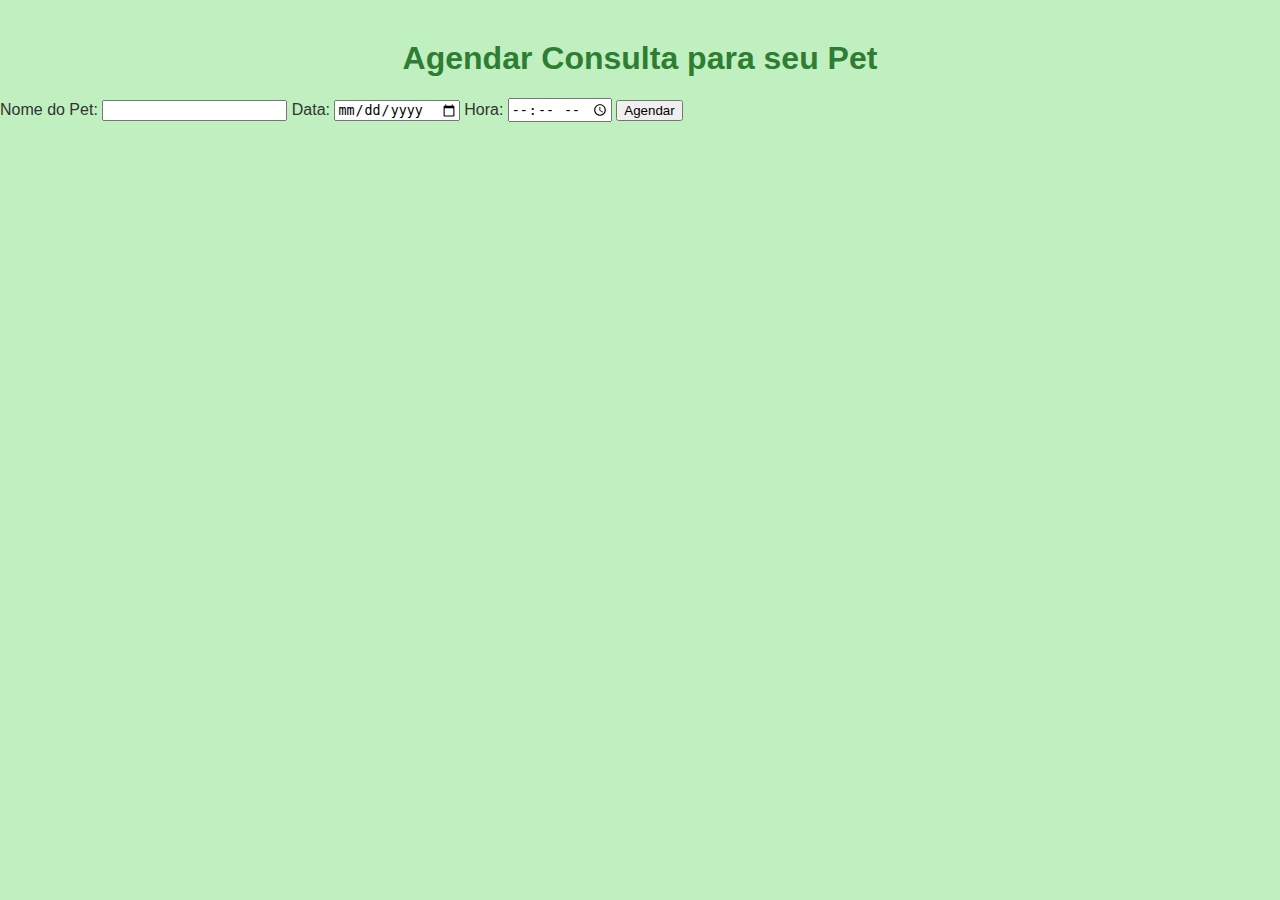
<file: portal-pra-pets/agendamento_confirmado.html>
<!DOCTYPE html>
<html lang="en">
<head>
    <meta charset="UTF-8">
    <meta name="viewport" content="width=device-width, initial-scale=1.0">
    <title>Agendar Consulta - Pra Pets</title>
    <link rel="stylesheet" href="agendamento.css">

</head>
<body>
    <h1>Agendar Consulta para seu Pet</h1>
  
    <form action="agendamento_confirmado.html" method="get">
      <label for="nome">Nome do Pet:</label>
      <input type="text" id="nome" name="nome" required>
  
      <label for="data">Data:</label>
      <input type="date" id="data" name="data" required>
  
      <label for="hora">Hora:</label>
      <input type="time" id="hora" name="hora" required>
  
      <button type="submit">Agendar</button>
    </form>
    
</body>
</html>
</file>
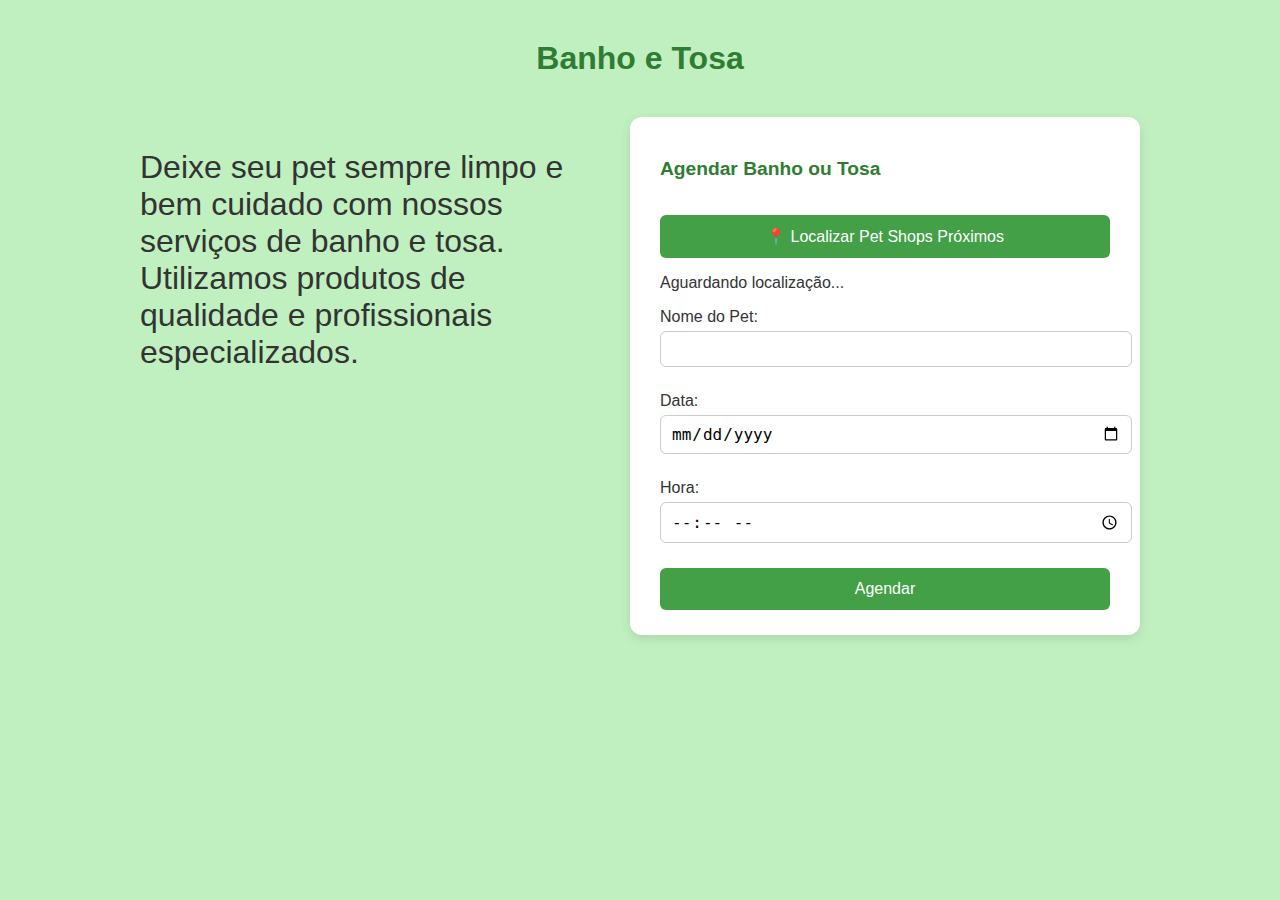
<file: portal-pra-pets/banho-tosa.html>
<!DOCTYPE html>
<html lang="pt-br">
<head>
  <meta charset="UTF-8">
  <title>Banho e Tosa - Pra Pets</title>
  <link rel="stylesheet" href="agendamento.css">
</head>
<body>
  <h1>Banho e Tosa</h1>

  <div class="main-content">
    <div class="text-section">
      <p>Deixe seu pet sempre limpo e bem cuidado com nossos serviços de banho e tosa. Utilizamos produtos de qualidade e profissionais especializados.</p>
    </div>

    <div class="form-section">
      <h2>Agendar Banho ou Tosa</h2>

      <div class="localizacao-box">
        <button onclick="obterLocalizacao()">📍 Localizar Pet Shops Próximos</button>
        <div id="resultado"><p>Aguardando localização...</p></div>
      </div>

      <form action="#" method="post">
        <label for="nome">Nome do Pet:</label>
        <input type="text" id="nome" name="nome" required>

        <label for="data">Data:</label>
        <input type="date" id="data" name="data" required>

        <label for="hora">Hora:</label>
        <input type="time" id="hora" name="hora" required>

        <button type="submit">Agendar</button>
      </form>
    </div>
  </div>

  <script>
    const tipoServico = "banho"; // define o tipo de serviço para a geolocalização
  </script>
  <script src="js/geolocalizacao.js"></script>
</body>
</html>
</file>
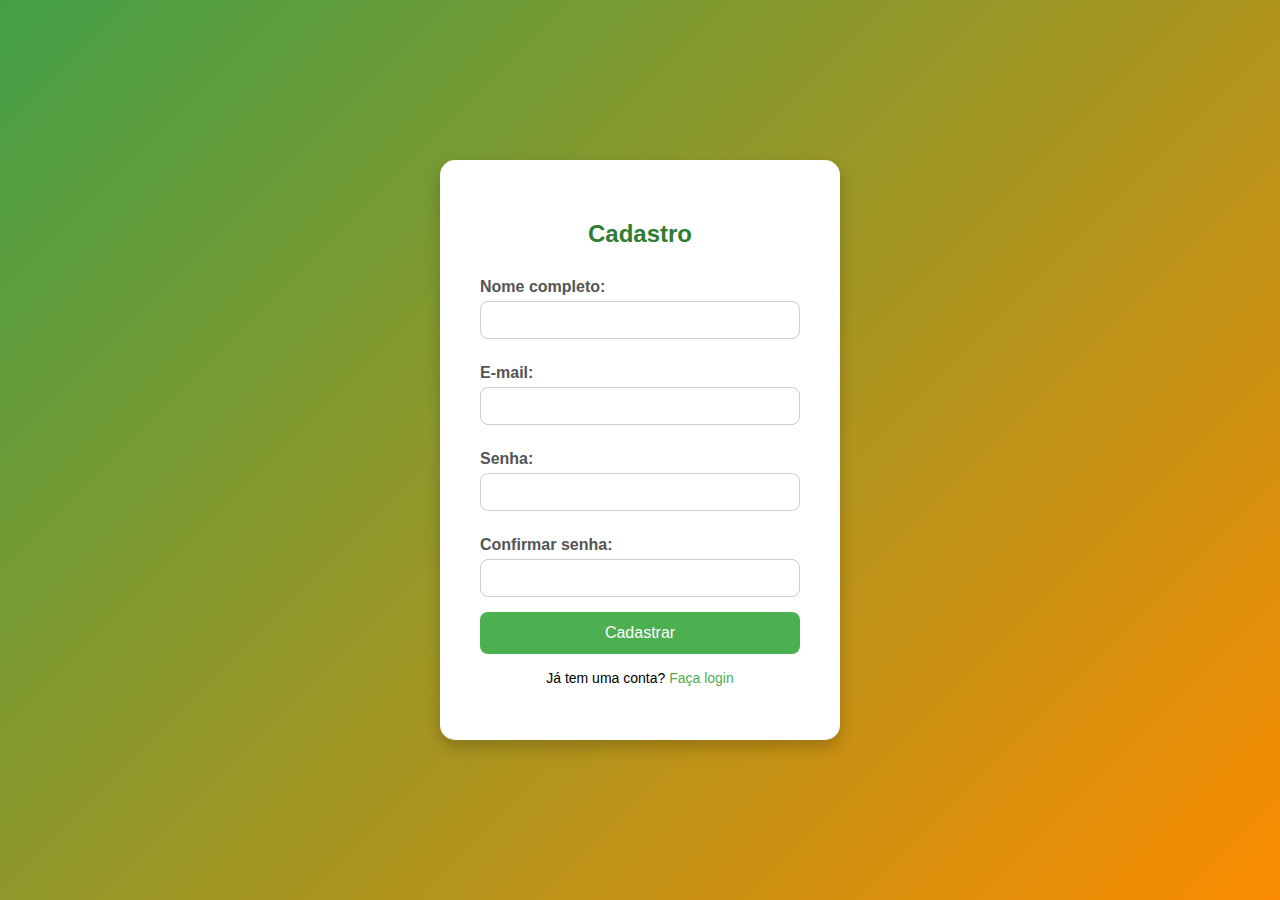
<file: portal-pra-pets/cadastro.html>
<html lang="pt-br">
<head>
    <meta charset="UTF-8">
    <title>Cadastro - Portal Pra Pets</title>
    <link rel="stylesheet" href="form.css">
</head>
<body>
    <div class="form-container">
        <h2>Cadastro</h2>
        <form action="#" method="post">
            <label for="nome">Nome completo:</label>
            <input type="text" id="nome" name="nome" required>
            <label for="email">E-mail:</label>
            <input type="email" id="email" name="email" required>
            <label for="senha">Senha:</label>
            <input type="password" id="senha" name="senha" required>
            <label for="confirmar">Confirmar senha:</label>
            <input type="password" id="confirmar" name="confirmar" required>
            <button type="submit">Cadastrar</button>
        </form>
        <p>Já tem uma conta? <a href="login.html">Faça login</a></p>
    </div>
</body>
</html>
</file>
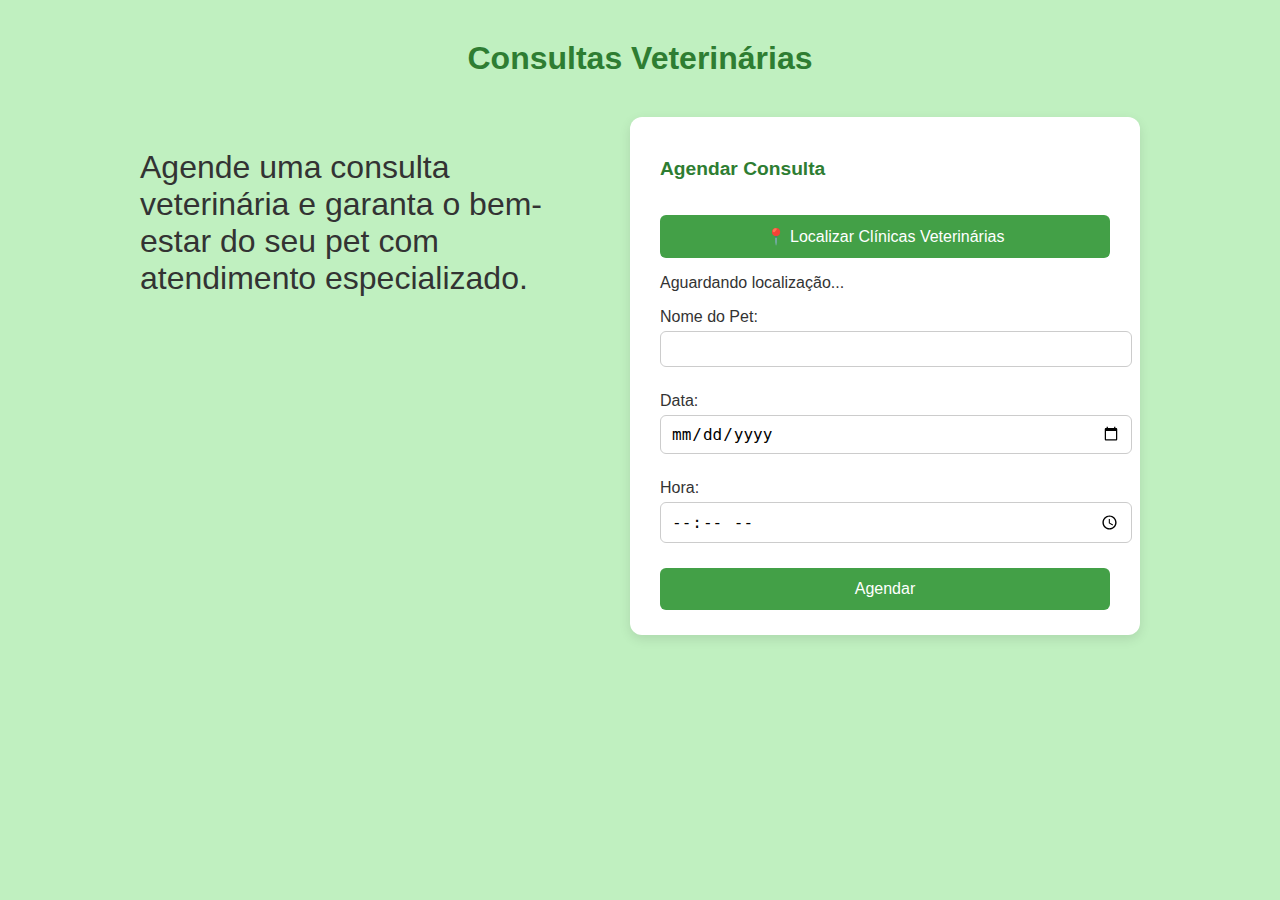
<file: portal-pra-pets/consultas.html>
<!DOCTYPE html>
<!DOCTYPE html>
<html lang="pt-br">
<head>
  <meta charset="UTF-8">
  <title>Consultas - Pra Pets</title>
  <link rel="stylesheet" href="agendamento.css">
</head>
<body>
  <h1>Consultas Veterinárias</h1>

  <div class="main-content">
    <div class="text-section">
      <p>Agende uma consulta veterinária e garanta o bem-estar do seu pet com atendimento especializado.</p>
    </div>

    <div class="form-section">
      <h2>Agendar Consulta</h2>

      <div class="localizacao-box">
        <button onclick="obterLocalizacao()">📍 Localizar Clínicas Veterinárias</button>
        <div id="resultado"><p>Aguardando localização...</p></div>
      </div>

      <form action="#" method="post">
        <label for="nome">Nome do Pet:</label>
        <input type="text" id="nome" name="nome" required>

        <label for="data">Data:</label>
        <input type="date" id="data" name="data" required>

        <label for="hora">Hora:</label>
        <input type="time" id="hora" name="hora" required>

        <button type="submit">Agendar</button>
      </form>
    </div>
  </div>

  <script>
    const tipoServico = "consultas";
  </script>
  <script src="js/geolocalizacao.js"></script>
</body>
</html>
</file>
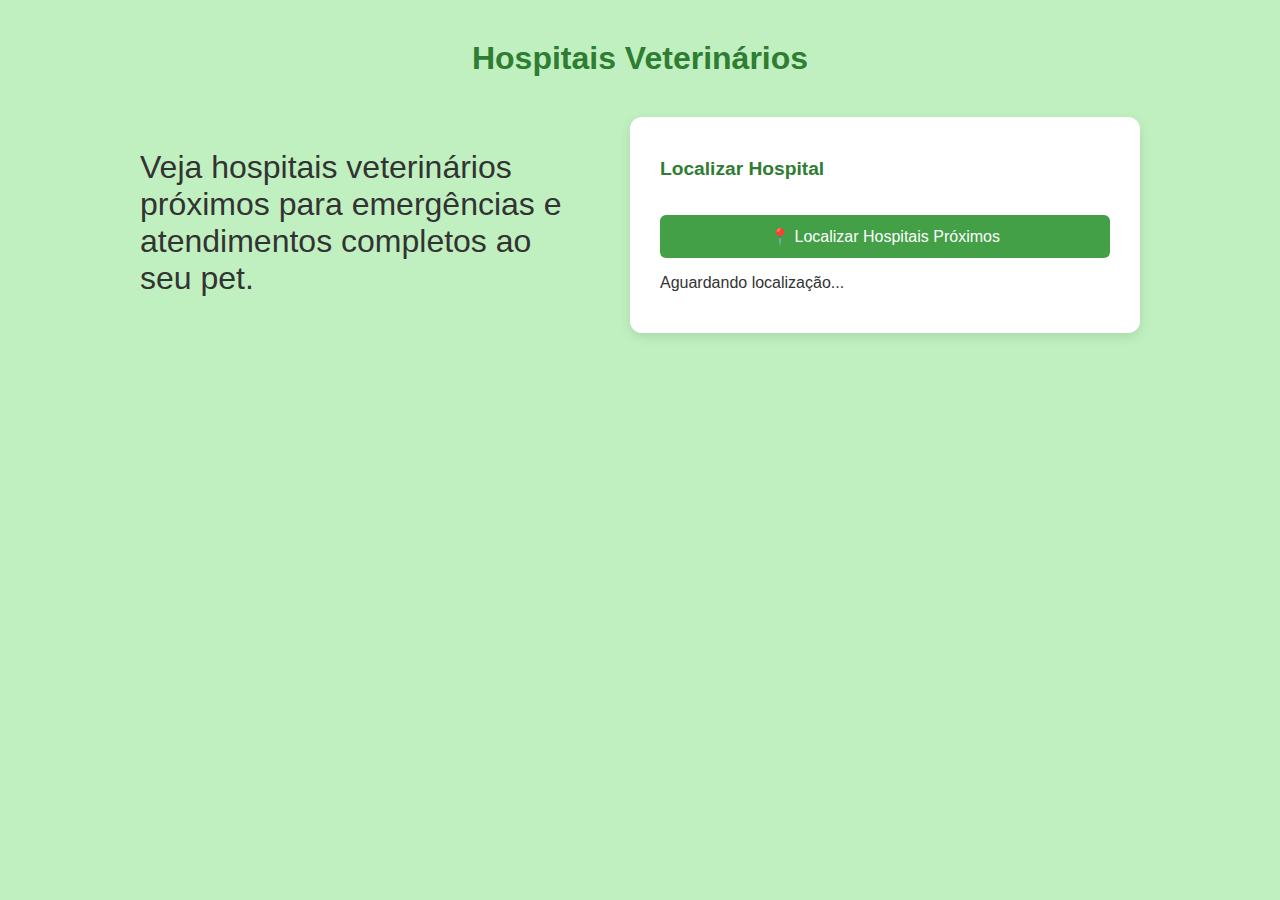
<file: portal-pra-pets/hospitais.html>
<!DOCTYPE html>
<html lang="pt-br">
<head>
  <meta charset="UTF-8">
  <title>Hospitais Próximos - Pra Pets</title>
  <link rel="stylesheet" href="agendamento.css">
</head>
<body>
  <h1>Hospitais Veterinários</h1>

  <div class="main-content">
    <div class="text-section">
      <p>Veja hospitais veterinários próximos para emergências e atendimentos completos ao seu pet.</p>
    </div>

    <div class="form-section">
      <h2>Localizar Hospital</h2>

      <div class="localizacao-box">
        <button onclick="obterLocalizacao()">📍 Localizar Hospitais Próximos</button>
        <div id="resultado"><p>Aguardando localização...</p></div>
      </div>
    </div>
  </div>

  <script>
    const tipoServico = "hospitais";
  </script>
  <script src="js/geolocalizacao.js"></script>
</body>
</html>
</file>
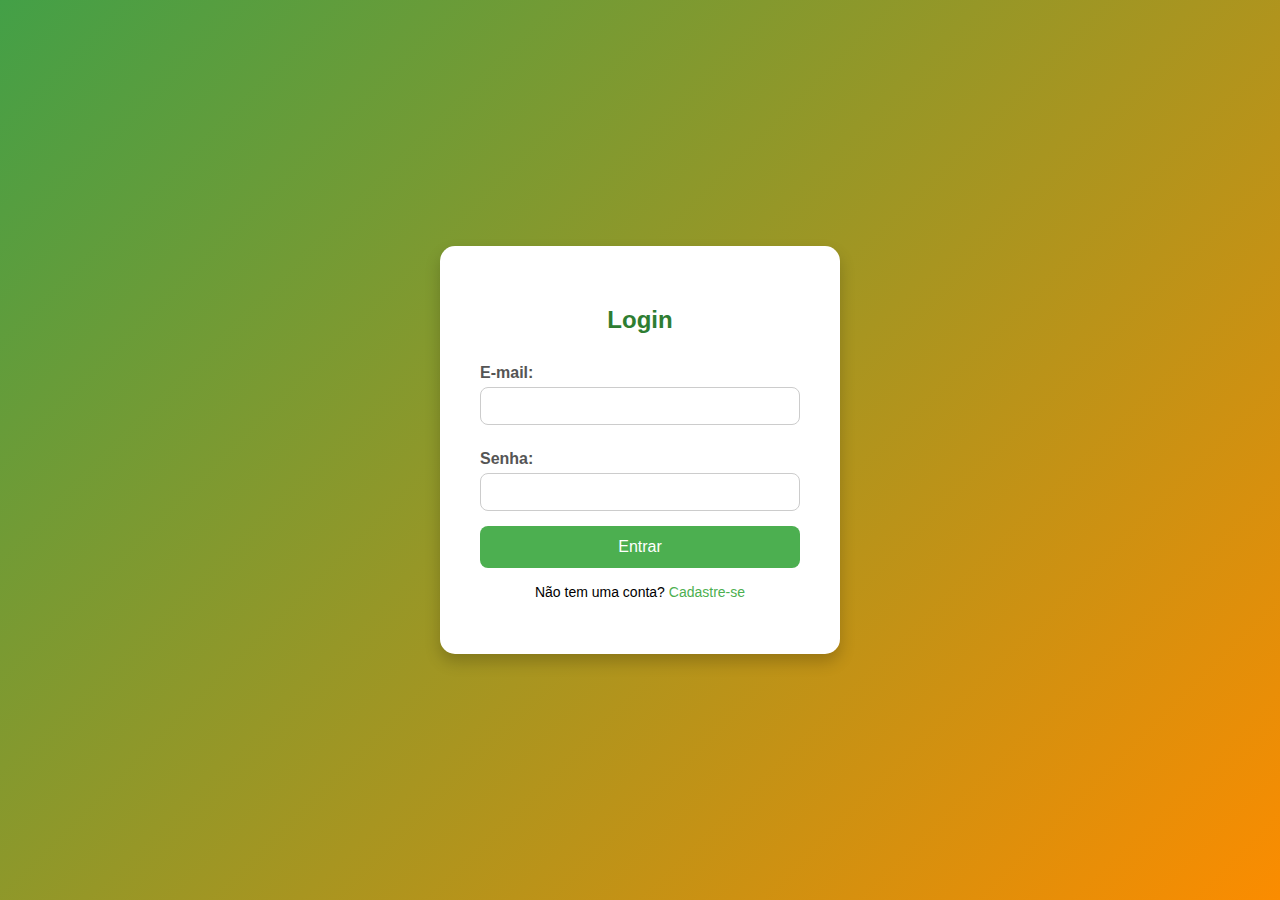
<file: portal-pra-pets/login.html>
<html lang="pt-br">
<head>
    <meta charset="UTF-8">
    <title>Login - Portal Pra Pets</title>
    <link rel="stylesheet" href="form.css">
</head>
<body>
    <div class="form-container">
        <h2>Login</h2>
        <form action="#" method="post">
            <label for="email">E-mail:</label>
            <input type="email" id="email" name="email" required>
            <label for="senha">Senha:</label>
            <input type="password" id="senha" name="senha" required>
            <button type="submit">Entrar</button>
        </form>
        <p>Não tem uma conta? <a href="cadastro.html">Cadastre-se</a></p>
    </div>
</body>
</html>
</file>
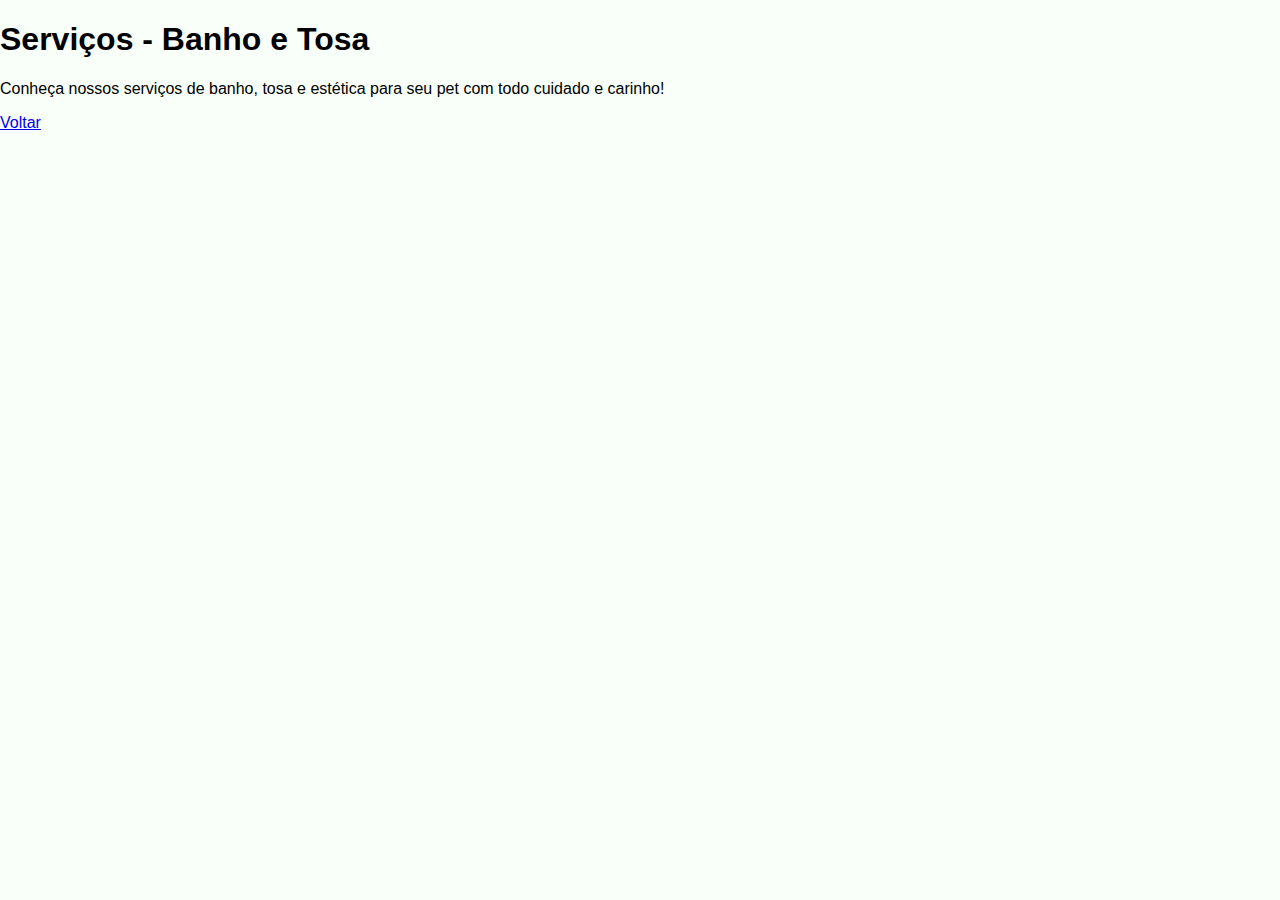
<file: portal-pra-pets/servicos.html>
<!DOCTYPE html>
<html lang="pt-BR">
<head>
  <meta charset="UTF-8">
  <title>Serviços - Portal Pra Pets</title>
  <link rel="stylesheet" href="style.css">
</head>
<body>
  <header><h1>Serviços - Banho e Tosa</h1></header>
  <main>
    <p>Conheça nossos serviços de banho, tosa e estética para seu pet com todo cuidado e carinho!</p>
    <a href="index.html" class="btn">Voltar</a>
  </main>
</body>
</html>
</file>
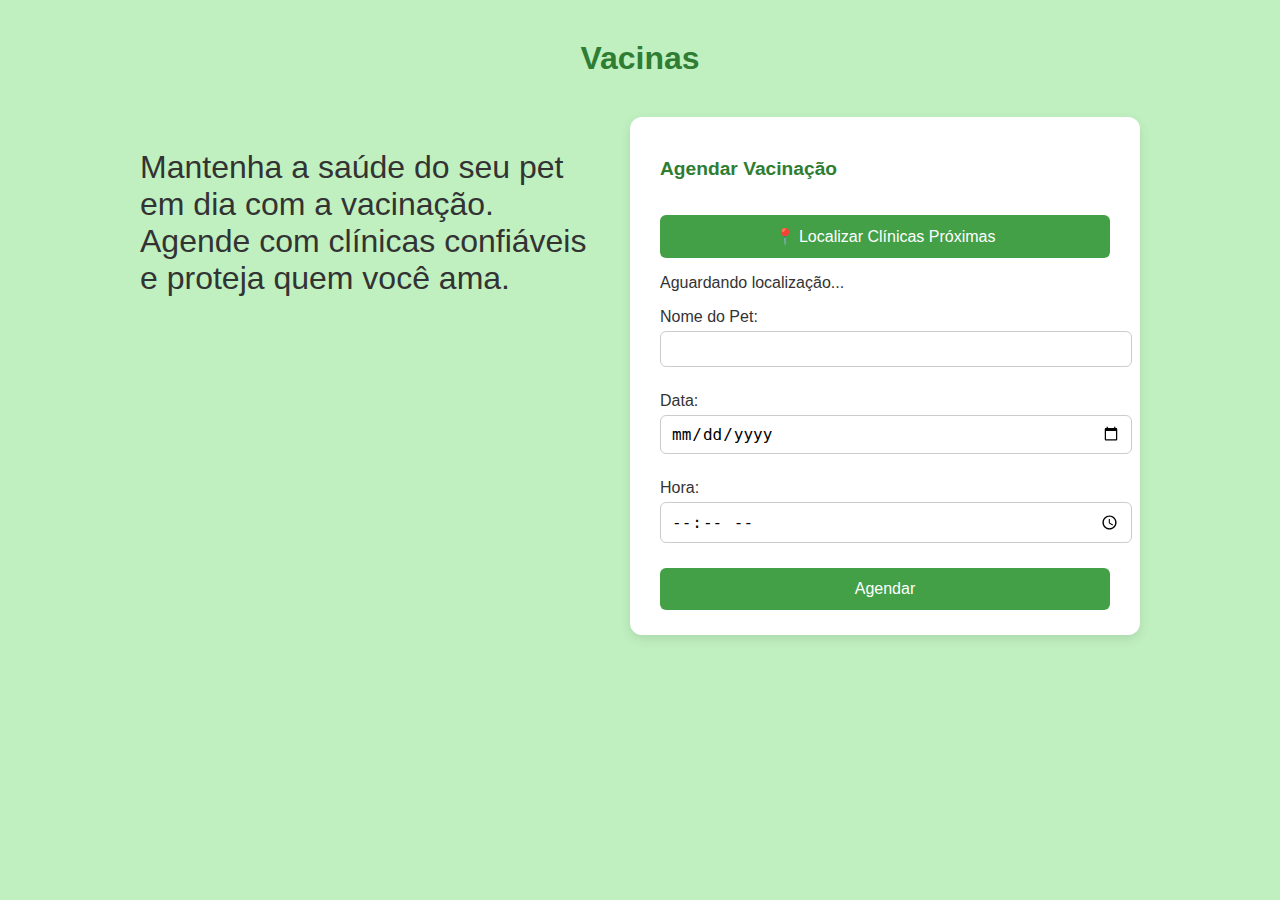
<file: portal-pra-pets/vacinas.html>
<!DOCTYPE html>
<html lang="pt-br">
<head>
  <meta charset="UTF-8">
  <title>Vacinas - Pra Pets</title>
  <link rel="stylesheet" href="agendamento.css">
</head>
<body>
  <h1>Vacinas</h1>

  <div class="main-content">
    <div class="text-section">
      <p>Mantenha a saúde do seu pet em dia com a vacinação. Agende com clínicas confiáveis e proteja quem você ama.</p>
    </div>

    <div class="form-section">
      <h2>Agendar Vacinação</h2>

      <div class="localizacao-box">
        <button onclick="obterLocalizacao()">📍 Localizar Clínicas Próximas</button>
        <div id="resultado"><p>Aguardando localização...</p></div>
      </div>

      <form action="#" method="post">
        <label for="nome">Nome do Pet:</label>
        <input type="text" id="nome" name="nome" required>

        <label for="data">Data:</label>
        <input type="date" id="data" name="data" required>

        <label for="hora">Hora:</label>
        <input type="time" id="hora" name="hora" required>

        <button type="submit">Agendar</button>
      </form>
    </div>
  </div>

  <script>
    const tipoServico = "vacinas";
  </script>
  <script src="js/geolocalizacao.js"></script>
</body>
</html>
</file>
<file: portal-pra-pets/agendamento.css>
/* Remove .container antiga, pois não é mais usada */

/* Corpo */
body {
    margin: 0;
    font-family: 'Poppins', sans-serif;
    background-color: #c0f0c0;
    color: #333;
  }
  
  /* Título centralizado */
  h1 {
    text-align: center;
    color: #2e7d32;
    margin-top: 40px;
  }
  
  /* Layout geral com 2 colunas */
  .main-content {
    display: flex;
    justify-content: center;
    align-items: flex-start;
    flex-wrap: wrap;
    max-width: 1000px;
    margin: 40px auto;
    gap: 40px;
    padding: 0 20px;
  }
  
  /* Texto à esquerda */
  .text-section {
    flex: 1;
    min-width: 300px;
  }
  
  .text-section p {
    font-size: 2rem;
    margin-bottom: 20px;
  }
  
  .text-section h2 {
    margin-top: 20px;
    font-size: 2.1rem;
  }
  
  /* Formulário à direita */
  .form-section {
    flex: 1;
    min-width: 300px;
    background: #fff;
    padding: 25px 30px;
    border-radius: 12px;
    box-shadow: 0 4px 12px rgba(0,0,0,0.1);
  }
  
  .form-section h2 {
    font-size: 1.2rem;
    margin-bottom: 20px;
    color: #2e7d32;
  }
  
  .form-section label {
    display: block;
    font-weight: 500;
    margin-bottom: 5px;
    margin-top: 15px;
  }
  
  .form-section input {
    width: 100%;
    padding: 8px 10px;
    font-size: 1rem;
    border: 1px solid #ccc;
    border-radius: 6px;
    margin-bottom: 10px;
  }
  
  .form-section button {
    width: 100%;
    padding: 12px;
    margin-top: 15px;
    font-size: 1rem;
    color: white;
    background-color: #43a047;
    border: none;
    border-radius: 6px;
    cursor: pointer;
  }
  
  .form-section button:hover {
    background-color: #388e3c;
  }
  
  @media (max-width: 768px) {
    .main-content {
      flex-direction: column;
      align-items: center;
    }
  }
</file>
<file: portal-pra-pets/form.css>
/* form.css */
body {
    margin: 0;
    padding: 0;
    background: linear-gradient(135deg, #43a047, #fb8c00);
    height: 100vh;
    font-family: 'Arial', sans-serif;
    display: flex;
    justify-content: center;
    align-items: center;
}

.form-container {
    background-color: white;
    padding: 40px;
    border-radius: 15px;
    box-shadow: 0 8px 16px rgba(0,0,0,0.2);
    width: 320px;
    text-align: center;
}

h2 {
    margin-bottom: 20px;
    color: #2e7d32;
}

form {
    display: flex;
    flex-direction: column;
}

label {
    margin: 10px 0 5px;
    text-align: left;
    font-weight: bold;
    color: #555;
}

input[type="email"],
input[type="password"],
input[type="text"] {  /* Adicionei input[type="text"] aqui */
    padding: 10px;
    border: 1px solid #ccc;
    border-radius: 8px;
    margin-bottom: 15px;
    font-size: 14px;
}

button {
    padding: 12px;
    background-color: #4caf50;
    color: white;
    border: none;
    border-radius: 8px;
    font-size: 16px;
    cursor: pointer;
    transition: background-color 0.3s ease;
}

button:hover {
    background-color: #388e3c;
}

p {
    margin-top: 15px;
    font-size: 14px;
}

a {
    color: #4caf50;
    text-decoration: none;
}

a:hover {
    text-decoration: underline;
}
</file>
<file: portal-pra-pets/style.css>
html {
  scroll-behavior: smooth;
} 

body {
  font-family: Arial, sans-serif;
  margin: 0;
  background: #f9fff9;
}

/* Seção com vídeo de fundo */
.hero {
  position: relative;
  width: 100%;
  height: 100vh; /* altura total da tela */
  overflow: hidden;
  display: flex;
  align-items: center;
  justify-content: center;
  text-align: center;
}

.hero video {
  position: absolute;
  top: 0;
  left: 0;
  width: 100%;
  height: 100%;
  object-fit: cover; /* garante que o vídeo cubra a tela proporcionalmente */
  z-index: -1;
  filter: brightness(60%); /* escurece o vídeo para destacar o texto */
}

.info-pet {
  color: white;
  z-index: 1;
  max-width: 90%;
  padding: 20px;
}

.info-pet h1 {
  font-size: 60px;
  margin-bottom: 10px;
}

.sub-titulo {
  font-size: 30px;
  margin-bottom: 10px;
  color:white;
}

.botoes-hero a button {
  padding: 10px 30px;
  font-size: 1em;
  border: none;
  border-radius: 5px;
  border: none;
  background-color: rgba(34, 34, 34, 0.8);
  color: white;
  margin: 5px;
  cursor: pointer;
  transition: 0.3s;
}

.botoes-hero .cadastro {
  background-color: white;
    color: black;
}

.botoes-hero button:hover {
  background-color: white;
    color: black;
}

.texto-rodape {
  color: white;
  font-size: 18px;
  margin-top: 15px;
  text-shadow: 1px 1px 3px rgba(0, 0, 0, 0.7); /* opcional: melhora a leitura */
}

.servicos {
  min-height: 100vh;
  padding: 60px 20px;
  background-color: #c0f0c0;
  display: flex;
  flex-direction: column;
  align-items: center;
  justify-content: center;
  text-align: center;
}
.servicos h2 {
  color: #2e7d32;
  font-size: 2.5em;
  margin-bottom: 10px;
}
.servicos p {
  font-size: 1.5em;
  color: black;
  margin-bottom: 40px;
  text-align: center;
  max-width: 700px;
}
.cards {
  display: grid;
  grid-template-columns: repeat(auto-fit, minmax(250px, 1fr));
  gap: 30px;
  width: 100%;
  max-width: 1100px;
}

.card {
  background-color: white;
  padding: 20px;
  border-radius: 20px;
  box-shadow: 0 8px 20px rgba(0, 0, 0, 0.1);
  text-align: center;
  transition: transform 0.3s ease, box-shadow 0.3s ease;
}

.card:hover {
  transform: translateY(-10px);
  box-shadow: 0 12px 24px rgba(0, 0, 0, 0.15);
}

.card img {
  width: 100%;
  height: 180px;
  object-fit: cover;
  border-radius: 15px;
}

.card h3 {
  margin-top: 15px;
  color: #43a047;
  font-size: 1.5em;
}

.card a {
  color: #fff;
  background-color: #43a047;
  padding: 8px 16px;
  border-radius: 20px;
  text-decoration: none;
  display: inline-block;
  transition: background-color 0.3s ease;
}

/* Rodapé bonito e organizado */
.footer {
  background: linear-gradient(135deg, #43a047, #fb8c00);
  color: white;
  padding: 30px 15px;
}

.footer-container {
  display: flex;
  flex-wrap: wrap;
  justify-content: space-between;
  max-width: 1200px;
  margin: auto;
  gap: 20px;
}

.footer-section {
  flex: 1 1 250px;
  min-width: 250px;
}

.footer-logo {
  width: 100px;
  border-radius: 50%;
  border: 3px solid #fff;
  box-shadow: 0 0 10px rgba(0,0,0,0.3);
  margin-bottom: 10px;
}

.footer-section h3 {
  margin-bottom: 10px;
}

.footer-section ul {
  list-style: none;
  padding: 0;
}

.footer-section ul li {
  margin-bottom: 8px;
}

.footer-section ul li a {
  color: white;
  text-decoration: none;
}

.footer-section ul li a:hover {
  text-decoration: underline;
}

.copyright {
  margin-top: 15px;
  font-size: 0.9em;
  color: white;
}
</file>
